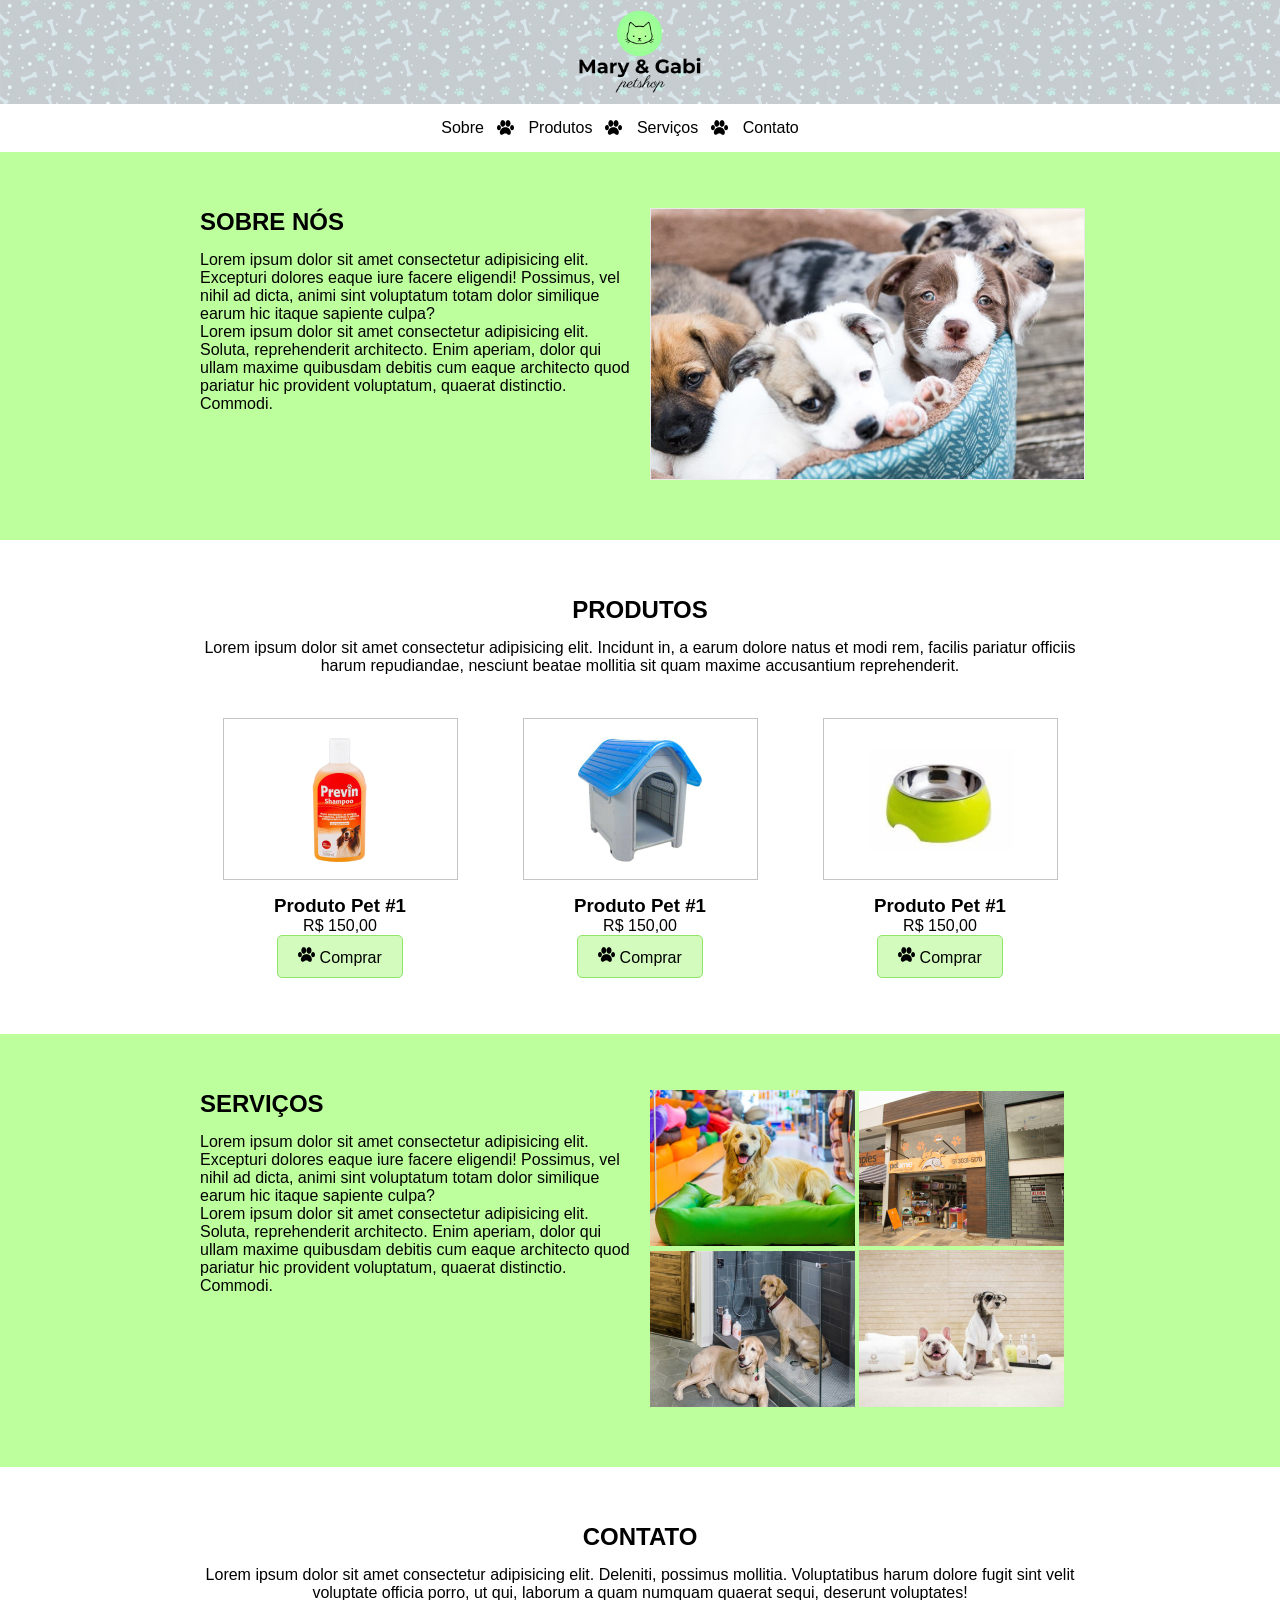
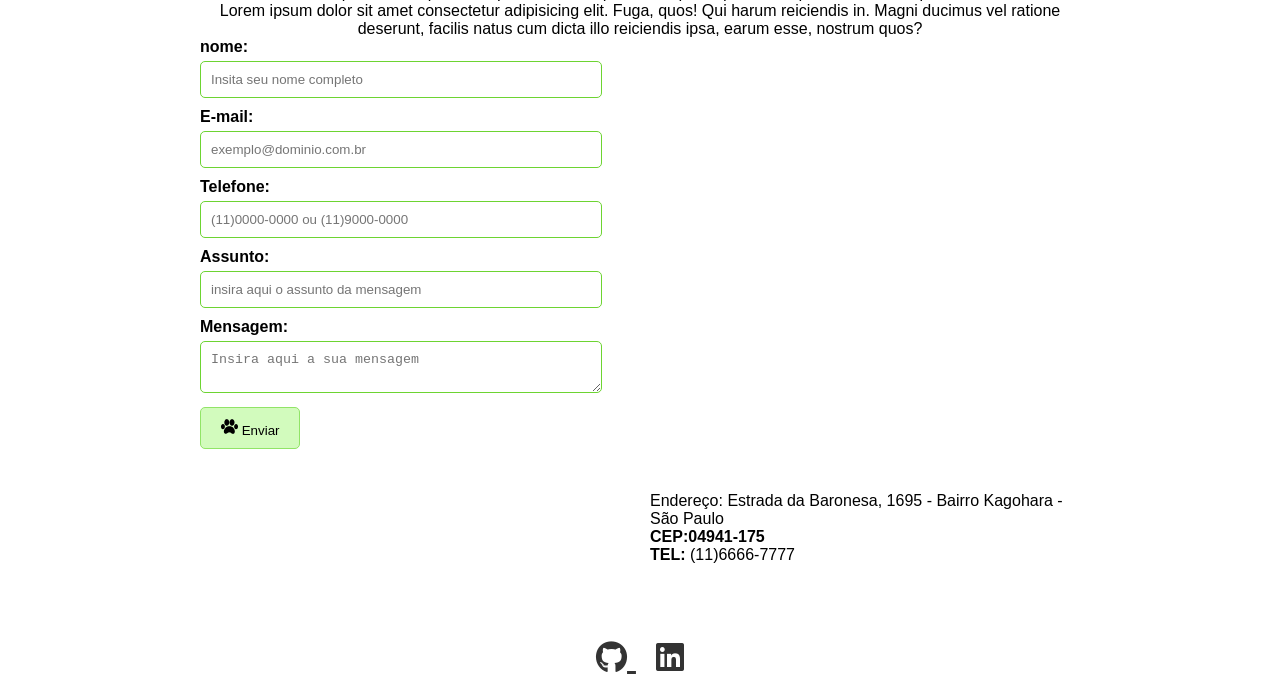
<file: Projeto PetShop/index.html>
<!DOCTYPE html>
<html lang="pt-BR">

<head>
    <meta charset="UTF-8">
    <meta name="viewport" content="width='device-width', initial-scale=1.0">
    <title>Mary & Gabi Petshop</title>
    <link rel="stylesheet" href="css/petshop.css">
    <link rel="stylesheet" href="https://cdnjs.cloudflare.com/ajax/libs/font-awesome/6.5.1/css/all.min.css">
</head>

<body>
    <header>
        <h1><img src="img/logo-mari-e-gabi-petshop.svg"
                alt="Logo Mary e Gabi Petshop">
        </h1>
    </header>
    <nav>
        <ul>
            <li><a href="#">Sobre</a></li>
            <li><a href="#">Produtos</a></li>
            <li><a href="#">Serviços</a></li>
            <li id="itemContato"><a href="#">Contato</a></li>
        </ul>
    </nav>
    <main>
        <section class="fundo-verde">
            <div class="container flex-container">
                <div class="col">
                    <h2>Sobre nós</h2>
                    <p>Lorem ipsum dolor sit amet consectetur adipisicing elit. Excepturi dolores eaque iure facere eligendi! Possimus, vel nihil ad dicta, animi sint voluptatum totam dolor similique earum hic itaque sapiente culpa?</p>
                    <p>Lorem ipsum dolor sit amet consectetur adipisicing elit. Soluta, reprehenderit architecto. Enim aperiam, dolor qui ullam maxime quibusdam debitis cum eaque architecto quod pariatur hic provident voluptatum, quaerat distinctio. Commodi.</p>
                </div>
                <div class="col">
                    <img src="img/img-sobre.jpg" alt="Imagem dos filhotes">
                </div>
            </div>
        </section>
        <section id="Produto">
            <div class="container">
                <h2 class="texto-centralizado">Produtos</h2>
                <p class="texto-centralizado">Lorem ipsum dolor sit amet consectetur adipisicing elit. Incidunt in, a earum dolore natus et modi rem, facilis pariatur officiis harum repudiandae, nesciunt beatae mollitia sit quam maxime accusantium reprehenderit.</p>
                <div class="flex-container">
                    <div class="produto">
                        <figure>
                            <img src="img/produto-1.jpg" alt="Shampoo para cachorro">
                        </figure>
                        <h3>Produto Pet #1</h3>
                        <p>R$ 150,00</p>
                        <a href="#" class="btn-pata">
                            <img src="img/patinha-preta.png" alt="patinha preta">
                            Comprar
                        </a>
                    </div>
                    <div class="produto">
                        <figure>
                            <img src="img/produto-2.jpg" alt="Shampoo para cachorro">
                        </figure>
                        <h3>Produto Pet #1</h3>
                        <p>R$ 150,00</p>
                        <a href="#" class="btn-pata">
                            <img src="img/patinha-preta.png" alt="patinha preta">
                            Comprar
                        </a>
                    </div>
                    <div class="produto">
                        <figure>
                            <img src="img/produto-3.jpg" alt="Shampoo para cachorro">
                        </figure>
                        <h3>Produto Pet #1</h3>
                        <p>R$ 150,00</p>
                        <a href="#" class="btn-pata">
                            <img src="img/patinha-preta.png" alt="patinha preta">
                            Comprar
                        </a>
                    </div>
                </div>
            </div>
        </section>
        <section class="fundo-verde">
            <div class="container flex-container">
                <div class="col">
                    <h2>Serviços</h2>
                    <p>Lorem ipsum dolor sit amet consectetur adipisicing elit. Excepturi dolores eaque iure facere eligendi! Possimus, vel nihil ad dicta, animi sint voluptatum totam dolor similique earum hic itaque sapiente culpa?</p>
                    <p>Lorem ipsum dolor sit amet consectetur adipisicing elit. Soluta, reprehenderit architecto. Enim aperiam, dolor qui ullam maxime quibusdam debitis cum eaque architecto quod pariatur hic provident voluptatum, quaerat distinctio. Commodi.</p>
                </div>
                <div class="col">
                    <img src="img/img-galeria-1.jpg" alt="Imagem dos filhotes">
                    <img src="img/img-galeria-2.jpg" alt="Imagem dos filhotes">
                    <img src="img/img-galeria-3.jpg" alt="Imagem dos filhotes">
                    <img src="img/img-galeria-4.jpg" alt="Imagem dos filhotes">
                </div>
            </div>
        </section>
        <section id="Contato">
            <div class="container">
                <div class="texto-centralizado">
                    <h2>Contato</h2>
                    <p>Lorem ipsum dolor sit amet consectetur adipisicing elit. Deleniti, possimus mollitia. Voluptatibus
                         harum dolore fugit sint velit voluptate officia porro, ut qui, laborum a quam numquam quaerat sequi, deserunt voluptates!</p>
                         <p>Lorem ipsum dolor sit amet consectetur adipisicing elit. Fuga, quos!
                             Qui harum reiciendis in. Magni ducimus vel ratione deserunt, 
                             facilis natus cum dicta illo reiciendis ipsa, earum esse, nostrum quos?</p>
                </div>
                <div class="flex-container">
                <div class="col">
                    <form action="">
                        <label for="nome">
                            <strong>nome:</strong>
                            <input type="text" id="nome" placeholder="Insita seu nome completo">
                        </label>
                        <label for="mail">
                            <strong>E-mail:</strong>
                            <input type="email" id="mail" placeholder="exemplo@dominio.com.br">
                        </label>
                        <label for="tele">
                            <strong>Telefone:</strong>
                            <input type="tel" id="tele" placeholder="(11)0000-0000 ou (11)9000-0000">
                        </label>
                        <label for="ass">
                            <strong>Assunto:</strong>
                            <input type="text" id="ass" placeholder="insira aqui o assunto da mensagem">
                        </label>
                        <label for="msg">
                            <strong>Mensagem:</strong>
                            <textarea name="msg" id="msg" placeholder="Insira aqui a sua mensagem"></textarea>
                        </label>
                        
                        <div>
                            <button class="btn-pata">
                                <img src="img/patinha-preta.png" alt="Patinha preta">
                                Enviar
                            </button>
                        </div>
                       
                    </form>
                </div>
                <div class="col">
                    <iframe src="https://www.google.com/maps/embed?pb=!1m18!1m12!1m3!1d3653.3835836754424!2d-46.768516525174945!3d-23.69799227870617!2m3!1f0!2f0!3f0!3m2!1i1024!2i768!4f13.1!3m3!1m2!1s0x94ce5212f9627de5%3A0x1c5ccd29c1a3e96a!2sEtec%20Jardim%20%C3%82ngela!5e0!3m2!1spt-BR!2sbr!4v1779924472755!5m2!1spt-BR!2sbr"
                     width="600" height="450" style="border:0;" allowfullscreen="" loading="lazy" referrerpolicy="no-referrer-when-downgrade"></iframe>
                     <p>Endereço: Estrada da Baronesa, 1695 - Bairro Kagohara - São Paulo
                        <br>
                        <strong>CEP:04941-175</strong><br>
                        <strong>TEL: </strong>(11)6666-7777 <br>
                     </p>
                </div>
            </div> 
            </div>
        </section>
    </main>
    <footer>
        <a href="https://github.com/NycolasPereiraNyck" target="_blank">
            <i class="fa-brands fa-github"></i>
        </a>

        <a href="https://www.linkedin.com/in/nycolas-pereira-martins-b139a93b6/?skipRedirect=true" target="_blank">
            <i class="fa-brands fa-linkedin"></i>
        </a>
    </footer>
</body>

</html>
</file>
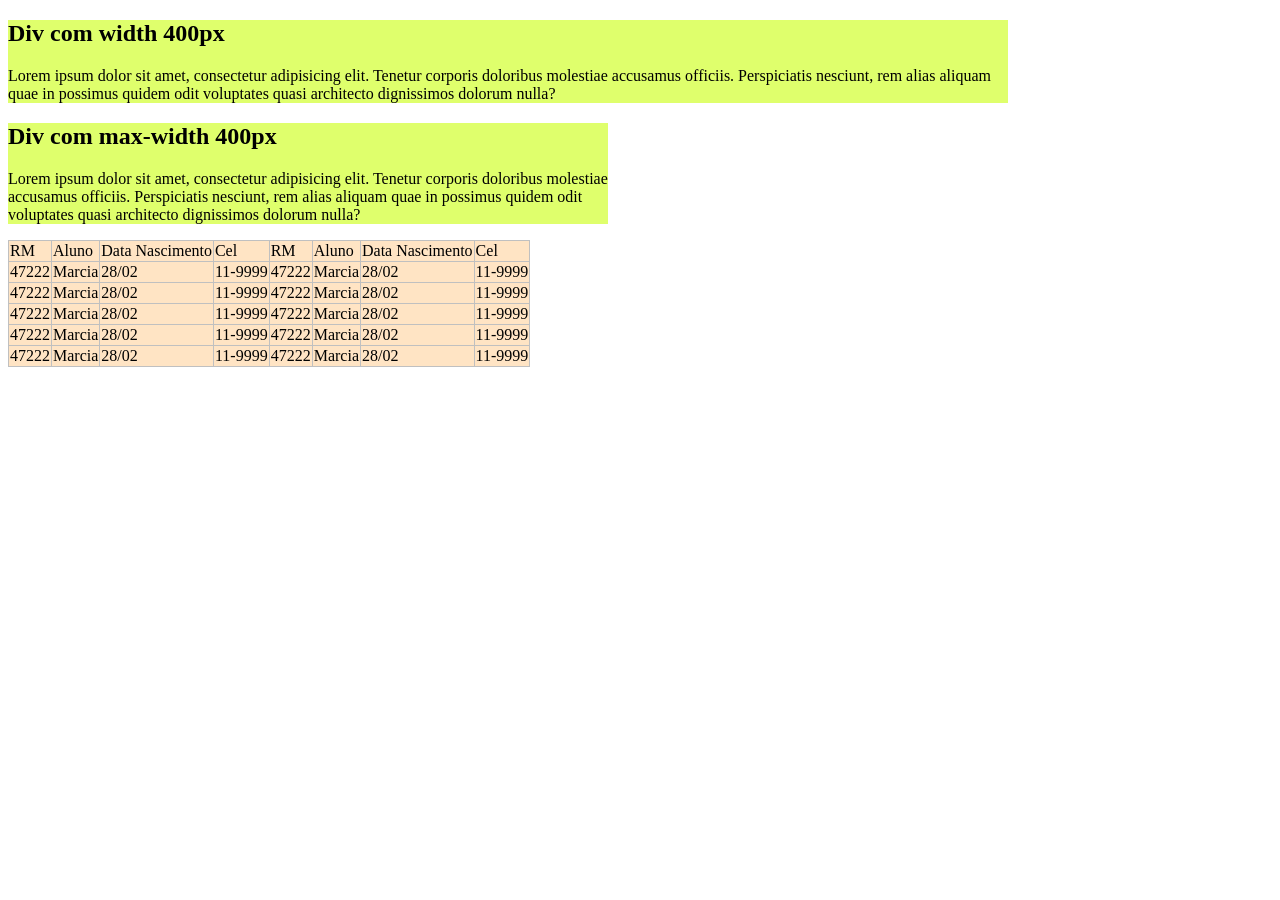
<file: Projeto PetShop/maxwidth.html>
<!DOCTYPE html>
<html lang="en">
<head>
    <meta charset="UTF-8">
    <meta name="viewport" content="width=device-width, initial-scale=1.0">
    <title>Document</title>
    <style>
        .wdbasico{
            width: 1000px;
            background-color: #dfff6c;
        }
        .maxwd{
            max-width: 600px;
            background-color: #dfff6c;
        }
        table, tr, td{
           border-collapse: collapse;
           border: 1px solid silver;
            background-color: bisque; 
        }
        table{
            max-width: 600px;
        }
        @media screen(max-width:480px){
            table{
                font-size:8px;
            }
        }
            
        
        
    </style>
</head>
<body>
    <div class="wdbasico">
        <h2>Div com width 400px</h2>
        <p>Lorem ipsum dolor sit amet, consectetur adipisicing elit. Tenetur corporis doloribus molestiae accusamus officiis. Perspiciatis nesciunt, rem alias aliquam quae in possimus quidem odit voluptates quasi architecto dignissimos dolorum nulla?</p>
    </div>
    <div class="maxwd">
        <h2>Div com max-width 400px</h2>
        <p>Lorem ipsum dolor sit amet, consectetur adipisicing elit. Tenetur corporis doloribus molestiae accusamus officiis. Perspiciatis nesciunt, rem alias aliquam quae in possimus quidem odit voluptates quasi architecto dignissimos dolorum nulla?</p>
    </div>

    <table>
        <tr>
            <td>RM</td>
            <td>Aluno</td>
            <td>Data Nascimento</td>
            <td>Cel</td>
            <td>RM</td>
            <td>Aluno</td>
            <td>Data Nascimento</td>
            <td>Cel</td>
        </tr>
        <tr>
            <td>47222</td>
            <td>Marcia</td>
            <td>28/02</td>
            <td>11-9999</td>
            <td>47222</td>
            <td>Marcia</td>
            <td>28/02</td>
            <td>11-9999</td>
        </tr>
        <tr>
            <td>47222</td>
            <td>Marcia</td>
            <td>28/02</td>
            <td>11-9999</td>
            <td>47222</td>
            <td>Marcia</td>
            <td>28/02</td>
            <td>11-9999</td>
        </tr>
        <tr>
            <td>47222</td>
            <td>Marcia</td>
            <td>28/02</td>
            <td>11-9999</td>
            <td>47222</td>
            <td>Marcia</td>
            <td>28/02</td>
            <td>11-9999</td>
        </tr>
        <tr>
            <td>47222</td>
            <td>Marcia</td>
            <td>28/02</td>
            <td>11-9999</td>
            <td>47222</td>
            <td>Marcia</td>
            <td>28/02</td>
            <td>11-9999</td>
        </tr>
        <tr>
            <td>47222</td>
            <td>Marcia</td>
            <td>28/02</td>
            <td>11-9999</td>
            <td>47222</td>
            <td>Marcia</td>
            <td>28/02</td>
            <td>11-9999</td>
        </tr>
        
    </table>
</body>
</html>
</file>
<file: Projeto PetShop/css/petshop.css>
/* Tags Gerais (elemento) */

*{
    margin: 0;
    padding: 0;
}
body{
    font-family: Arial, Helvetica, sans-serif;
}

header{
    text-align: center;
    background-image: url("../img/fundo-topo.jpg");
    padding: 10px 0;
    /* 10px superior e inferior  */

}

header h1{
    margin: 0;
    height: 84px;
}

nav a{
    color: #000;
    text-decoration: none;
}

nav a:hover{
    color: #6dd432;
}

nav li{
    display: inline;
    /* border: 1px solid blue; */
    margin-right: 10px;
    padding-right: 30px;
    background-image: url("../img/patinha-preta.png");
    background-repeat: no-repeat;
    background-position: center right;

}
nav{
    padding: 15px 0; 
    text-align: center; /* Alinha as opções do menu */
}

h2{
    text-transform:uppercase;
    margin-bottom: 15px;
}

iframe{
    width: 100%;
}

form{
    width: 380px;
}

form input,
form textarea{
    width: 100%;
    border: 1px solid #6dd432;
    border-radius: 5px;
    margin-top: 5px;
    margin-bottom: 10px;
    padding: 10px;
}


/* Especificos (#id) */
#itemContato{
    background-image: none;
}

#Produto .flex-container, #contato .flex-container{
    margin-top: 43px;
}

/* Grupos de elementos diferente (.classe) */

.fundo-verde{
    background-color: #bdff9c;
}

.container{
    width: 900px;
   
    margin: 0 auto;
    padding: 56px 0 ;

}

.flex-container{
    display: flex;
    justify-content: space-around;

}

.flex-container .col{
    width: 430px;
}

.produto{
    width: 235px;
    text-align: center;
}

.produto figure{
    border: 1px solid #c4c4c4;
    background-color:#fff;
    height: 160px;
    line-height: 160px;
    margin: 0 0 15px 0;
    /* superior - right -  bottom - left */
    text-align: center;
}

.produto figure img{
    vertical-align: middle;
}

.texto-centralizado{
    text-align: center;
}

.btn-pata{
    border: 1px solid #91e467;
    background-color: #d2fbbd;
    text-decoration: none;
    color:#000;
    display: inline-block;
    padding: 10px 20px;
    border-radius: 5px;
}

footer {
    text-align: center;
    padding: 20px;
}

footer a {
    font-size: 32px;
    margin: 0 10px;
    color: #333;
}

footer a:hover {
    color: #0077b5;
}
</file>
